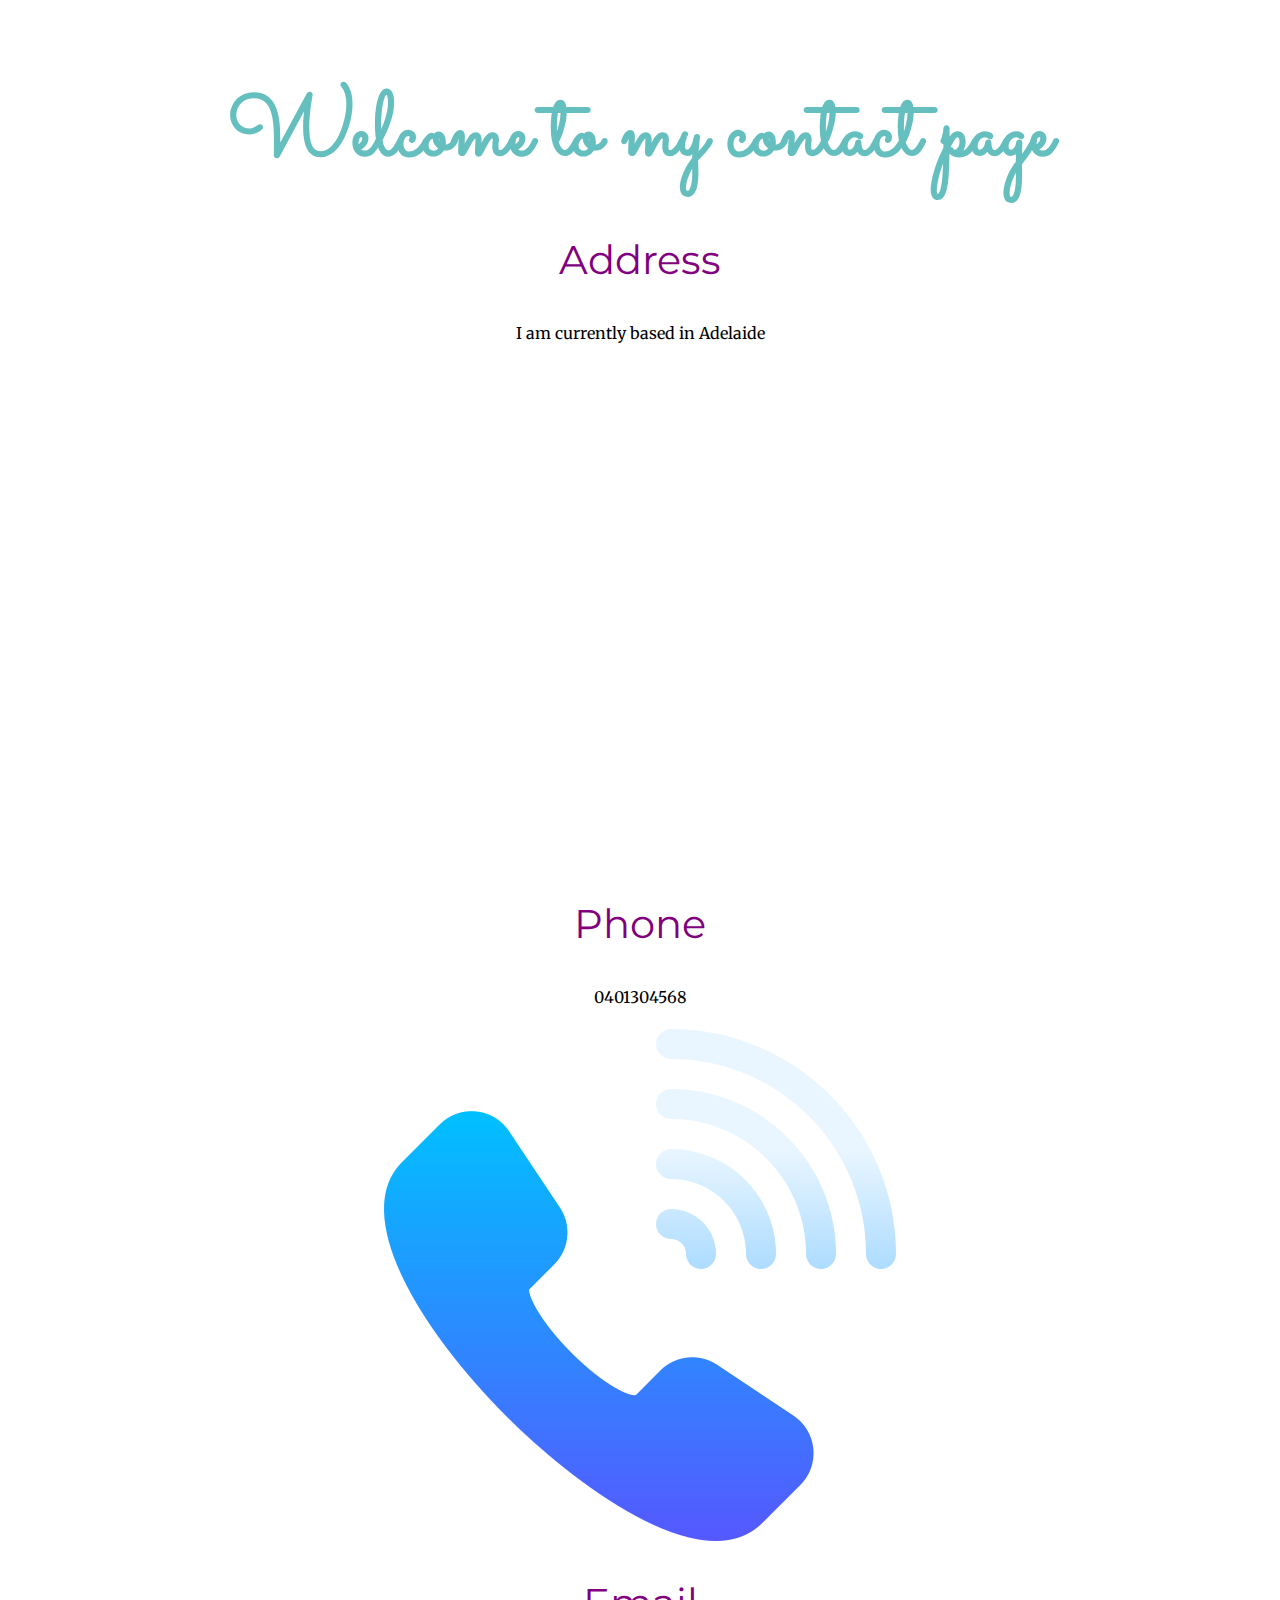
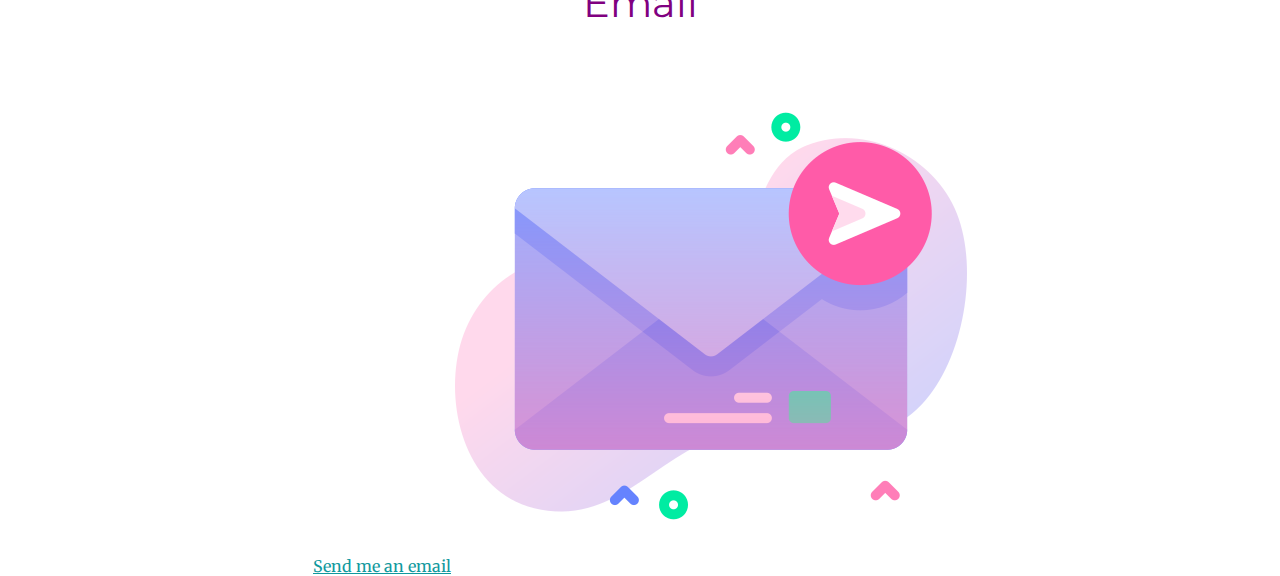
<file: contact.html>
<!DOCTYPE html>
<html lang="en" dir="ltr">
  <head>
    <meta charset="utf-8">
    <title>Contact me</title>
    <link rel="stylesheet"href="styles.css">
    <link rel="preconnect" href="https://fonts.googleapis.com">
    <link rel="preconnect" href="https://fonts.gstatic.com" crossorigin>
    <link href="https://fonts.googleapis.com/css2?family=Merriweather&family=Montserrat&family=Sacramento&display=swap" rel="stylesheet">
  </head>
  <body>
    <h1>Welcome to my contact page</h1>
        <h2>Address</h2>
        <p>I am currently based in Adelaide</p>
        <div class="mapouter">
          <div class="gmap_canvas">
            <iframe width="600" height="500" id="gmap_canvas" src="https://maps.google.com/maps?q=Adelaide%20city%205000&t=&z=13&ie=UTF8&iwloc=&output=embed"
            frameborder="0" scrolling="no" marginheight="0" marginwidth="0"></iframe>
            <a href="https://putlocker-is.org"></a><br>
            <style>.mapouter{position:relative;text-align:right;height:500px;width:600px;}</style>
            <a href="https://www.embedgooglemap.net">embed google map on website</a>
            <style>.gmap_canvas {overflow:hidden;background:none!important;height:500px;width:600px;}</style>
          </div>
        </div>
    <h2 id="phone">Phone</h2>
    <p>0401304568</p>
    <img class="phone" src="images/phone.png" alt="phone-photo" />

    <h2 id="email">Email</h2>
    <a class="email-btn" href="mailto:vuhau.hsph@gmail.com">Send me an email</a>
    <img class="email" src="images/email.png" alt="email-photo" />

  </body>
</html>
</file>
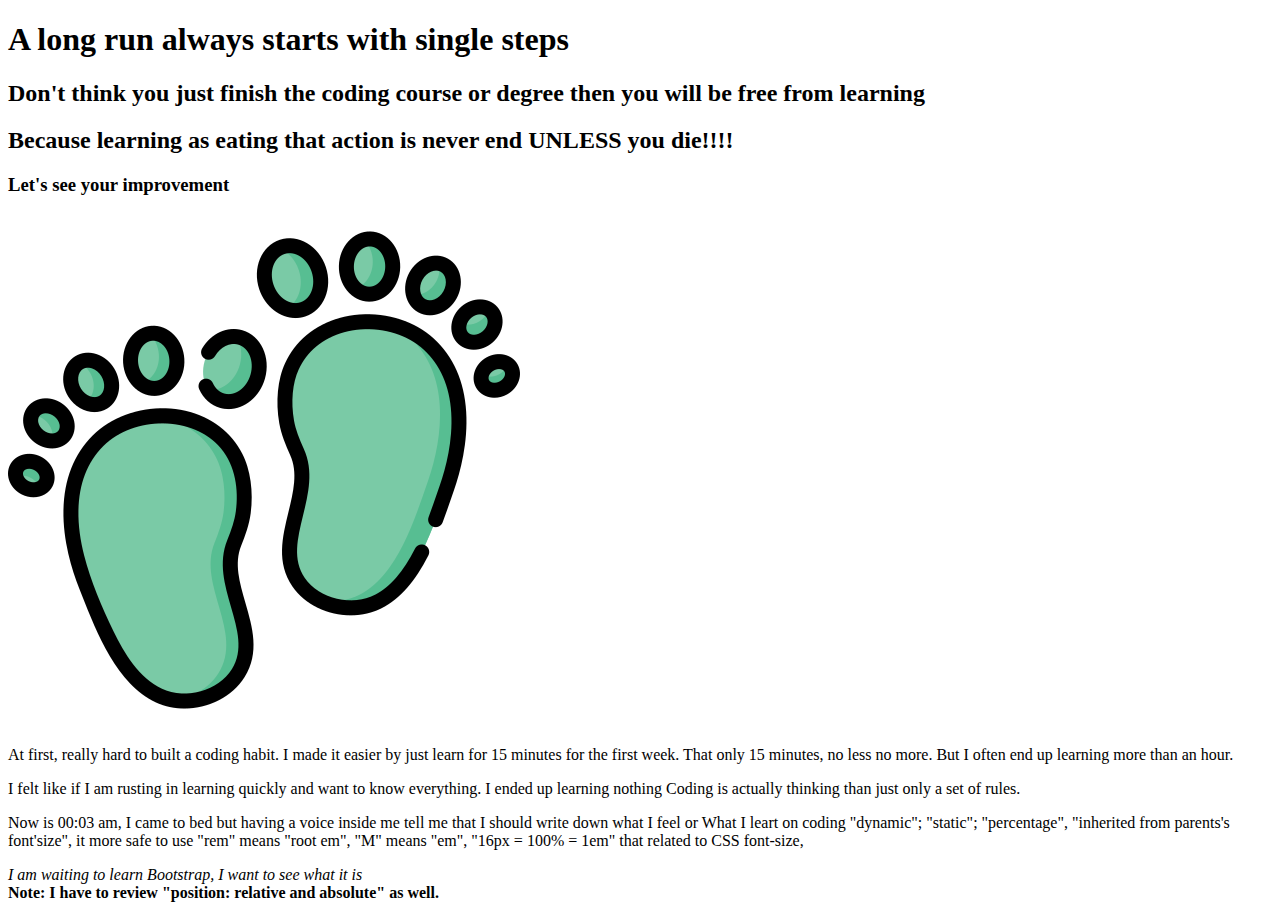
<file: footprint.html>
<!DOCTYPE html>
<html lang="en" dir="ltr">
  <head>
    <meta charset="utf-8">
    <title>Vu's footprint</title>
  </head>
  <body>
    <h1>A long run always starts with single steps</h1>
    <h2>Don't think you just finish the coding course or degree then you will be free from learning</h2>
    <h2>Because learning as eating that action is never end UNLESS you die!!!!</h2>
    <h3>Let's see your improvement</h3>
    <img src="images/footprints.png" alt="footprints-logo">
    <p>At first, really hard to built a coding habit. I made it easier by just learn for 15 minutes for the first week.
      That only 15 minutes, no less no more. But I often end up learning more than an hour.
    </p>
    <p>I felt like if I am rusting in learning quickly and want to know everything. I ended up learning nothing
      Coding is actually thinking than just only a set of rules.</p>
    <p>Now is 00:03 am, I came to bed but having a voice inside me tell me that I should write down what I feel or What I leart on coding
    "dynamic"; "static"; "percentage", "inherited from parents's font'size", it more safe to use "rem" means "root em", "M" means "em",
    "16px = 100% = 1em"
    that related to CSS font-size,</p>
    <p>
    <em>I am waiting to learn Bootstrap, I want to see what it is</em> <br>
    <strong>Note: I have to review "position: relative and absolute" as well.</strong></p>

  </body>
</html>
</file>
<file: styles.css>
a{
  color: #11999E;
}
body {
  margin: 0;
  text-align:center;
  font-family: 'Merriweather', serif;
}

h1 {
  color: #66BFBF;
  font-family: 'Sacramento', cursive;
  font-size: 5.625rem;
  margin: 70px auto 0 auto;
}
h2 {
  color: purple;
  font-family: 'Montserrat', sans-serif;
  font-size: 2.5rem;
  font-weight: normal;
}
h3 {
  color: purple;
  font-family: 'Montserrat', sans-serif;
}
hr {
  border: dotted #C8B6E2 7px;
  border-bottom: none;
  margin: 100px auto;
  width: 5%
}
p {
    line-height: 2;
}
thead {
  background-color: #66BFBF;
  color: white;
}
td {
  text-align: left;
  padding: 10px;
}
tr:nth-child(even) {
  background-color: #f2f2f2;
}
table {
  width: 50%;
}

/*******************************CLASS INDICATORS**********************/
.btn {
  color: white;
  background-color: purple;
  border: 0px solid;
  border-radius: 30px;
  padding: 20px;
  font-size: 1.2rem;
  text-decoration: none;
}
.btn:hover {
  background-color: purple;
}
.bottom-container {
  background-color: #C8B6E2;
  padding: 20px 0;
}
.bottom-cloud {
  position: absolute;
  left: 200px;
}
.copyright {
  color: #EAF6F6;
  font-size: 0.75rem;
  margin: 30px auto 0px;
}
.dev {
  text-decoration: underline;
}
.developer {
  margin-top: 0;
}
.face {
  height: 10%;
  width: 10%;
}
.contact {
  margin: 40px auto;
}
.intro {
  color: black;
  font-size: 1.5rem;
}
.introduction {
  color: #40514E;
  margin: auto;
  width: 50%;
}
.footer-link {
    color: purple;
    margin: auto 20px;
    text-decoration: none;
}
.footer-link:hover {
  color: #11999E;
  text-decoration: underline;
}
.java {
  height: 20%;
  width: 20%;
  float: right;
}
.middle-container {
  position:relative;
  margin: 100px 0;
}
.top-container {
  background-color:#F9F3EE;
  position: relative;
  padding-top: 100px;
}

.top-cloud {
  position: absolute;
  top: 20px;
  right: 200px;
}
.transcript {
  margin-left: auto;
  margin-right: auto;
}
.skill-row {
  width: 50%;
  margin: 100px auto;
  text-align:left;
}
.latte {
  height: 20%;
  width: 20%;
  float: left;
  margin-left: 30px;
}
.lavender {
  height: 30%;
  width: 30%;
}
.html {
  height: 20%;
  width: 20%;
  float: left;
  margin-right: 30px;#EAF6F6
}
</file>
